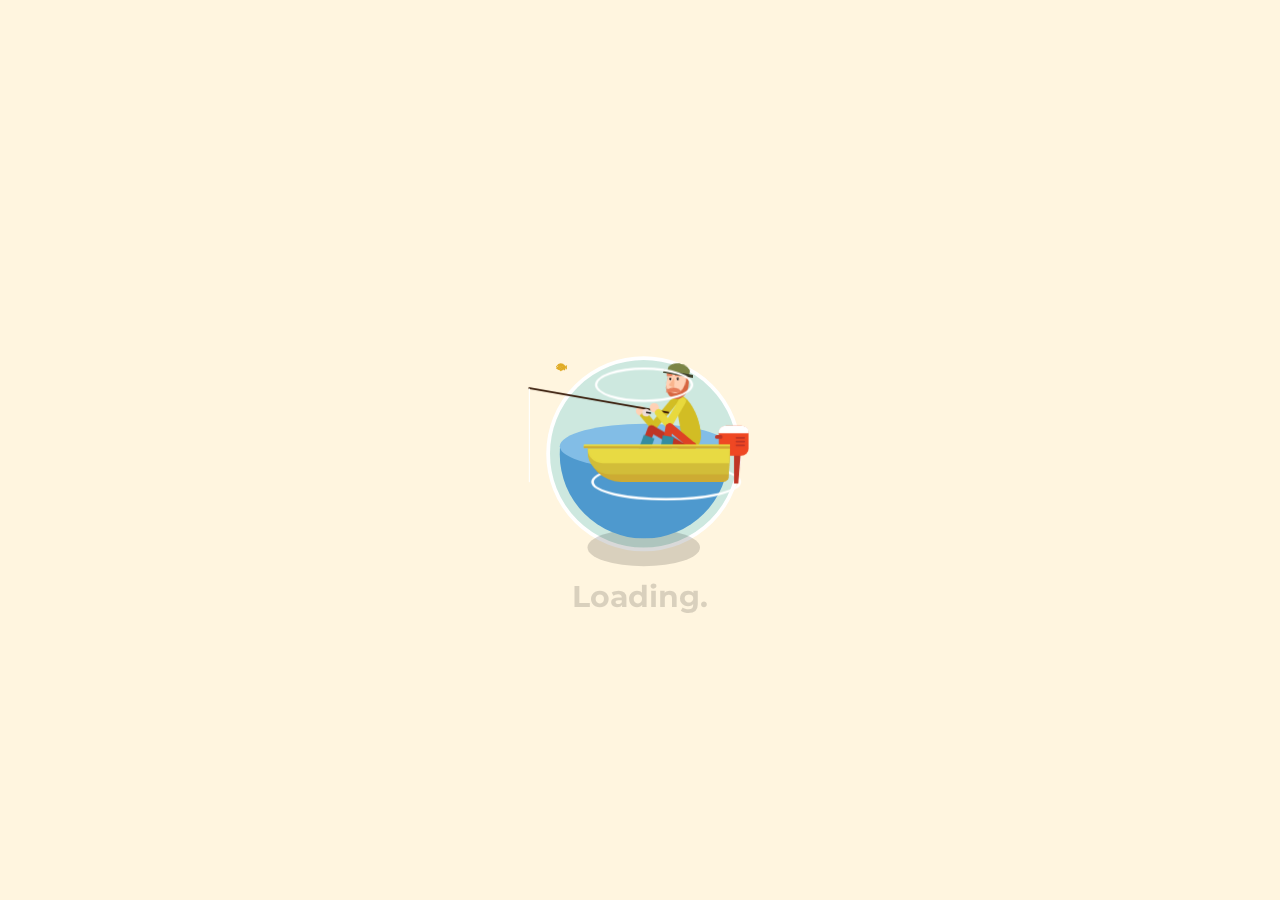
<file: page/loading/index.html>
<!DOCTYPE html>
<html lang="en">
  <head>
    <meta charset="UTF-8" />
    <title>加载页面动画Ⅴ</title>
    <link rel="stylesheet" href="./style.css" />
  </head>

  <body>
    <div class="all">
      <!-- 容器部分 -->
      <div class="bowl">
        <!-- 容器中的水 -->
        <div class="water">
          <div class="inner"></div>
        </div>

        <div class="top-water"></div>

        <div class="center-box">
          <!-- 渔民 -->
          <div class="fisherman">
            <div class="body"></div>
            <div class="right-arm"></div>
            <div class="right-leg"></div>
            <!-- 鱼竿 -->
            <div class="rod">
              <div class="handle"></div>
              <div class="rope"></div>
            </div>
            <div class="butt"></div>
            <div class="left-arm"></div>
            <div class="left-leg"></div>

            <div class="head">
              <div class="face"></div>
              <div class="eyebrows"></div>
              <div class="eyes"></div>
              <div class="nose"></div>
              <div class="beard"></div>
              <div class="hat"></div>
            </div>
          </div>

          <!-- 船 -->
          <div class="boat">
            <div class="motor">
              <div class="parts"></div>
              <div class="button"></div>
            </div>
            <div class="top"></div>
            <div class="boat-body"></div>

            <div class="waves"></div>
          </div>
        </div>

        <!-- 绘制鱼，是之前画好的鱼svg，源代码可直接复制 -->
        <div class="fish">
          <svg
            version="1.1"
            id="Layer_1"
            xmlns="http://www.w3.org/2000/svg"
            xmlns:xlink="http://www.w3.org/1999/xlink"
            x="0px"
            y="0px"
            viewBox="0 0 483.7 361.9"
            style="enable-background: new 0 0 483.7 361.9"
            xml:space="preserve"
          >
            <style type="text/css">
              .st0 {
                fill: #e0ac26;
              }

              .st1 {
                fill: #e0ac26;
                stroke: #e0ac26;
                stroke-width: 1.061;
                stroke-miterlimit: 10;
              }

              .st2 {
                fill: #ffffff;
              }
            </style>
            <g>
              <g>
                <path
                  class="st0"
                  d="M168.8,298.4c1.2,8.5,0.3,17.1,0.5,25.7c0.2,9.6,2,18.6,8.8,25.9c9.4,10,25.3,14.4,38.7,10.4
						c17.7-5.3,21.7-23.3,19.9-39.9c-1.9-18.1-36.9-35.6-47.7-49.9"
                />
                <g>
                  <path
                    class="st0"
                    d="M167.6,298.4c2.1,17-3.6,36.8,8.5,51.2c9.6,11.4,26.7,16.2,40.8,11.9c13.3-4,19.8-16,20.9-29.2
							c0.5-5.8,0.6-12.3-1.8-17.7c-2.4-5.5-6.6-10-10.9-14.1c-11.2-10.7-25.9-18.5-35.6-30.8c-0.9-1.1-2.5,0.5-1.6,1.6
							c6.8,8.7,16.6,15,25.1,21.8c8.2,6.6,19.6,14.9,22,25.8c2.6,11.8-0.2,27.8-9.9,35.7c-12.2,9.9-31.9,7-43.4-2.6
							c-16.4-13.6-9.8-35.4-12.1-53.7C169.7,297,167.5,297,167.6,298.4L167.6,298.4z"
                  />
                </g>
              </g>
              <path
                class="st1"
                d="M478.9,117c4.7-9.7,8.2-23.7-1.1-29.1c-14.2-8.2-57.5,45.2-56.5,46.4c-48.6-54.4-77.1-85.6-131.5-106.8
					c-16.6-6.5-34.3-10.2-52.2-11.2c-6-0.8-12-1.4-18-1.7C156.4,11.3,100.7,51.6,80,64.7C59.3,77.8,2.5,154.2,0.4,158.5
					c0,0-1.1,9.8,15.3,22.9s22.9,12,16.4,22.9c-6.5,10.9-30.6,17.5-31.7,26.2c-1.1,8.7,0,8.7,8.7,10.9c8.7,2.2,50.2,46.5,103.7,64.7
					c53.5,18.2,111.7,18.2,146.4,12.8c2.7-0.4,5.5-1,8.2-1.6c12.3-1.9,24.7-4.5,33-8.2c15.7-5.9,28.9-12.5,34.2-15.3
					c1.6,0.5,3.2,1.1,4.6,1.9c2.1,3.1,5.5,7.9,8.9,11.6c7.6,8.2,20.9,8.6,31.1,4c7.7-3.5,18.9-16.7,21.6-25.2c2.2-6.8,2.3-5.1-0.9-10.3
					c-0.5-0.9-14.9-8.8-14.7-9c14.3-15.3,34.3-40,34.3-40c10.4,15.9,29.6,47.3,43.1,47.8c17.3,0.7,18.9-18.6,16-30.9
					C466.5,195.2,456,164,478.9,117z"
              />
              <g>
                <g>
                  <path
                    class="st0"
                    d="M184.5,20.7c19.7-19,53.9-21.9,79.5-17c27.7,5.3,54.6,22.1,61.6,50.9c0.6,2.3,4.1,1.3,3.5-1
							C317.5,5.4,257.7-8.8,215.1,1.4c-12.1,2.9-24,8-33.1,16.7C180.3,19.7,182.8,22.3,184.5,20.7L184.5,20.7z"
                  />
                </g>
              </g>
              <g>
                <g>
                  <path
                    class="st2"
                    d="M220.9,323.1c-3.2-9.4-9.9-16.6-16.6-23.7c-8.2-8.7-16.6-17-25.4-25.1c-0.6-0.5-1.6-0.2-1.6,0.6
							c0.3,7.6,0.6,15.3,0.9,22.9c0.4,10.9-0.2,22.7,3.3,33.1c3.7,11,13.5,20.6,25.9,18.7C220.2,347.7,223.9,333.9,220.9,323.1
							c-0.3-1.1-2.1-0.6-1.8,0.5c1.8,6.4,1.5,13.6-2.8,19c-4.9,6.1-13.3,6.6-20.1,3.5c-12-5.6-14.9-19.7-15.4-31.6
							c-0.6-13.2-1.1-26.4-1.6-39.5c-0.5,0.2-1,0.4-1.6,0.6c7.8,7.2,15.4,14.7,22.8,22.4c7.3,7.7,15.2,15.4,18.7,25.7
							C219.5,324.7,221.3,324.2,220.9,323.1z"
                  />
                </g>
              </g>
              <g>
                <g>
                  <path
                    class="st2"
                    d="M144.2,107.3c17.9,21.5,26.7,50,23.4,77.9c-3.2,26.8-17.6,51.5-38.7,68.2c-0.9,0.7,0.4,2,1.3,1.3
							c21.5-17,36-42.2,39.3-69.5c3.4-28.4-5.7-57.3-23.9-79.2C144.8,105.1,143.5,106.4,144.2,107.3L144.2,107.3z"
                  />
                </g>
              </g>
              <g>
                <g>
                  <path
                    class="st2"
                    d="M80.3,114.8c6.9-1.6,14.2,2.1,16.9,8.7c0.4,1.1,2.2,0.6,1.8-0.5c-3.1-7.5-11.2-11.8-19.2-9.9
							C78.6,113.3,79.1,115.1,80.3,114.8L80.3,114.8z"
                  />
                </g>
              </g>
              <g>
                <g>
                  <path
                    class="st0"
                    d="M223.6,26.5c11.2-6.9,20.6-16.2,31.8-23.1c1.3-0.8,0.1-2.9-1.2-2.1c-11.2,6.9-20.6,16.2-31.8,23.1
							C221.1,25.2,222.3,27.3,223.6,26.5L223.6,26.5z"
                  />
                </g>
              </g>
              <g>
                <g>
                  <path
                    class="st0"
                    d="M266.7,37.7c10.4-6.5,17.6-16.6,28-23.1c1.3-0.8,0.1-2.9-1.2-2.1c-10.4,6.5-17.6,16.6-28,23.1
							C264.2,36.4,265.4,38.6,266.7,37.7L266.7,37.7z"
                  />
                </g>
              </g>
              <path
                class="st2"
                d="M90.1,138.3c-1.7-2.7-4.7-5-8.8-6.7c-9.7-4-22.9,3-24.6,16.6c-0.6,4.8,1.4,9.7,4.6,12.9
					c4.6,4.7,10.6,6.5,16.8,4c3.4-1.4,6.8-3.1,9.1-6C92.4,152.5,94.7,146,90.1,138.3z"
              />
              <g>
                <g>
                  <path
                    class="st2"
                    d="M345.8,292.9c7.3,15.1,26,16.9,38.7,7.3c3-2.3,5.7-5.1,7.6-8.3c1.4-2.3,4-7,3.2-9.7c-0.5-1.5-2.2-2.3-3.5-3
							c-3.6-2.2-7.4-4.2-10.5-7c-0.9-0.8-2.2,0.5-1.3,1.3c3.5,3.2,8.1,4.9,11.7,7.9c1.5,1.3,1.7,1.3,1.3,3.4c-0.4,2-1.2,3.8-2.2,5.6
							c-1.9,3.4-4.7,6.4-7.8,8.7c-11.9,8.6-28.8,6.9-35.5-7C346.9,290.9,345.3,291.9,345.8,292.9L345.8,292.9z"
                  />
                </g>
              </g>
              <g>
                <g>
                  <path
                    class="st2"
                    d="M457.1,155.4c3.1-10.6,7.5-20.6,11.3-30.9c1.8-4.8,6.7-15.9,1.3-20.1c-5.9-4.6-15.2,3.1-19.3,6.8
							c-7.2,6.3-13.4,13.8-18.6,21.8c-8.2,12.6-16.1,26.5-16.8,41.9c-0.6,13.7,3.8,27.2,9.7,39.4c6.3,13.1,14.7,25.2,23.7,36.6
							c3.2,4.1,7.1,10.3,12.7,11.3c5,0.9,6.5-3.2,7.1-7.3C473.1,220.8,448.3,189.2,457.1,155.4c0.3-1.2-1.5-1.7-1.8-0.5
							c-6.2,23.9,4.2,47.2,9.2,70.2c1.4,6.6,2.5,13.3,2.5,20.1c0,2.6-0.1,5.2-0.4,7.8c-0.3,2.5-0.4,6.8-4.1,7.3
							c-2.9,0.4-5.9-2.8-7.6-4.7c-8.3-9.1-15.5-19.6-21.8-30.2c-6.8-11.3-12.6-23.6-15-36.7c-2.7-14.3,0.3-27.7,6.9-40.5
							c4.8-9.2,10.5-18,17.2-25.9c5.4-6.3,12.3-14.3,20.5-16.9c12.5-3.9,5.8,13.9,3.7,19.4c-3.8,9.9-7.9,19.7-10.9,29.9
							C454.9,156,456.7,156.5,457.1,155.4z"
                  />
                </g>
              </g>
              <g>
                <g>
                  <path
                    class="st2"
                    d="M246.6,310.6c42.2-0.3,84.8-21.1,117.2-46.8c13.2-10.5,26.6-23,33.9-38.4c3.4-7.1,3.3-13.8,2.9-21.6
							c-0.5-10.2-1-20.2-0.6-30.4c0.2-5.4,0.4-10.8,0.6-16.1c0.2-5.9,1.7-13.1-0.1-19c-1.5-5.2-6.1-10.1-9.3-14.5
							c-3.6-4.9-7.5-9.7-11.4-14.4c-14.7-17.2-31.9-32.3-50.8-44.8c-29.4-19.5-65.1-34.8-100.9-35c-25-0.1-50.8,2.1-74.3,11.1
							c-16.7,6.3-31.3,16.2-45,27.5c-0.9,0.8,0.4,2.1,1.3,1.3c12.1-9.9,24.9-18.9,39.3-25c18.7-8,39.1-11.3,59.3-12.5
							c17.9-1,35.2-0.4,52.6,4c18.1,4.6,35.5,11.9,51.8,21c18.5,10.4,35.6,23.3,50.8,38.1c8.4,8.2,16.3,17.1,23.4,26.4
							c3.5,4.6,7.4,9.4,10.2,14.5c3.4,6.2,1.5,15.2,1.2,22c-0.4,10.2-1.4,20.5-0.9,30.6c0.4,8.9,1.7,17.9,1,26.8
							c-0.5,6.8-4.7,13.3-8.5,18.8c-4.9,7-10.9,13.3-17.2,19.1c-17.1,15.8-37.2,28.5-58.2,38.2c-21.3,9.9-44.7,17.1-68.4,17.2
							C245.4,308.7,245.4,310.6,246.6,310.6L246.6,310.6z"
                  />
                </g>
              </g>
              <g>
                <g>
                  <g>
                    <path
                      class="st2"
                      d="M217.1,88.9c2.4,2,5.1,4.3,5.9,7.4c1,3.6-0.7,7.2-3.7,9.1c-1,0.6-0.1,2.2,0.9,1.6c3.1-2,5-5.3,4.9-9.1
								c-0.2-4.5-3.5-7.6-6.7-10.3C217.5,86.8,216.2,88.1,217.1,88.9L217.1,88.9z"
                    />
                  </g>
                </g>
                <g>
                  <g>
                    <path
                      class="st2"
                      d="M221.9,240.7c6.6,3.6,7.2,11.9,1.4,16.7c-0.9,0.7,0.4,2,1.3,1.3c6.7-5.5,5.7-15.4-1.8-19.5
								C221.8,238.6,220.9,240.2,221.9,240.7L221.9,240.7z"
                    />
                  </g>
                </g>
                <g>
                  <g>
                    <path
                      class="st2"
                      d="M196.5,69.3c4.9,3.9,5.5,11.4,1.1,16c-0.8,0.9,0.5,2.1,1.3,1.3c5-5.3,4.5-14-1.1-18.6
								C196.8,67.3,195.5,68.6,196.5,69.3L196.5,69.3z"
                    />
                  </g>
                </g>
                <g>
                  <g>
                    <path
                      class="st2"
                      d="M345,169.2c3.4,1.4,4.9,5.2,4.9,8.7c0,3.8-2.7,6.7-5.3,9.1c-0.9,0.8,0.4,2.1,1.3,1.3
								c3.5-3.2,6.3-6.9,5.7-11.8c-0.4-4-2.4-7.4-6.1-9C344.4,167,343.9,168.8,345,169.2L345,169.2z"
                    />
                  </g>
                </g>
              </g>
              <g>
                <g>
                  <path
                    class="st2"
                    d="M285.5,202.5c-12.6,16.9-36.2,22.6-55.1,13.4c-6.5-3.2-11.4-8.1-16.5-13.1c-4.7-4.7-10-9.2-12.9-15.3
							c-4.9-10.6-2.3-23,5.6-31.3c3.7-3.8,7.5-7.6,11.3-11.3c13.9-13.7,35.1-17.6,52.6-8.3C294.7,149.3,301.1,180.7,285.5,202.5
							c-0.7,1,0.9,1.9,1.6,0.9c14.1-19.7,11.2-47.5-7.7-63.1c-16.3-13.5-40.5-14.1-57.4-1.3c-5.6,4.2-10.4,9.7-15.3,14.7
							c-6.6,6.6-10.6,14.8-9.9,24.3c0.6,9.1,5.4,15.6,11.5,21.8c5.4,5.4,10.6,11.3,17.1,15.4c20.2,12.7,47.5,7.3,61.7-11.8
							C287.8,202.5,286.2,201.6,285.5,202.5z"
                  />
                </g>
              </g>
            </g>
          </svg>
        </div>
      </div>

      <!-- loading 动画 -->
      <h1>Loading</h1>
    </div>

    <!-- partial -->
    <script src="https://cdnjs.cloudflare.com/ajax/libs/jquery/3.6.0/jquery.min.js"></script>
    <script src="./script.js"></script>
  </body>
</html>
</file>
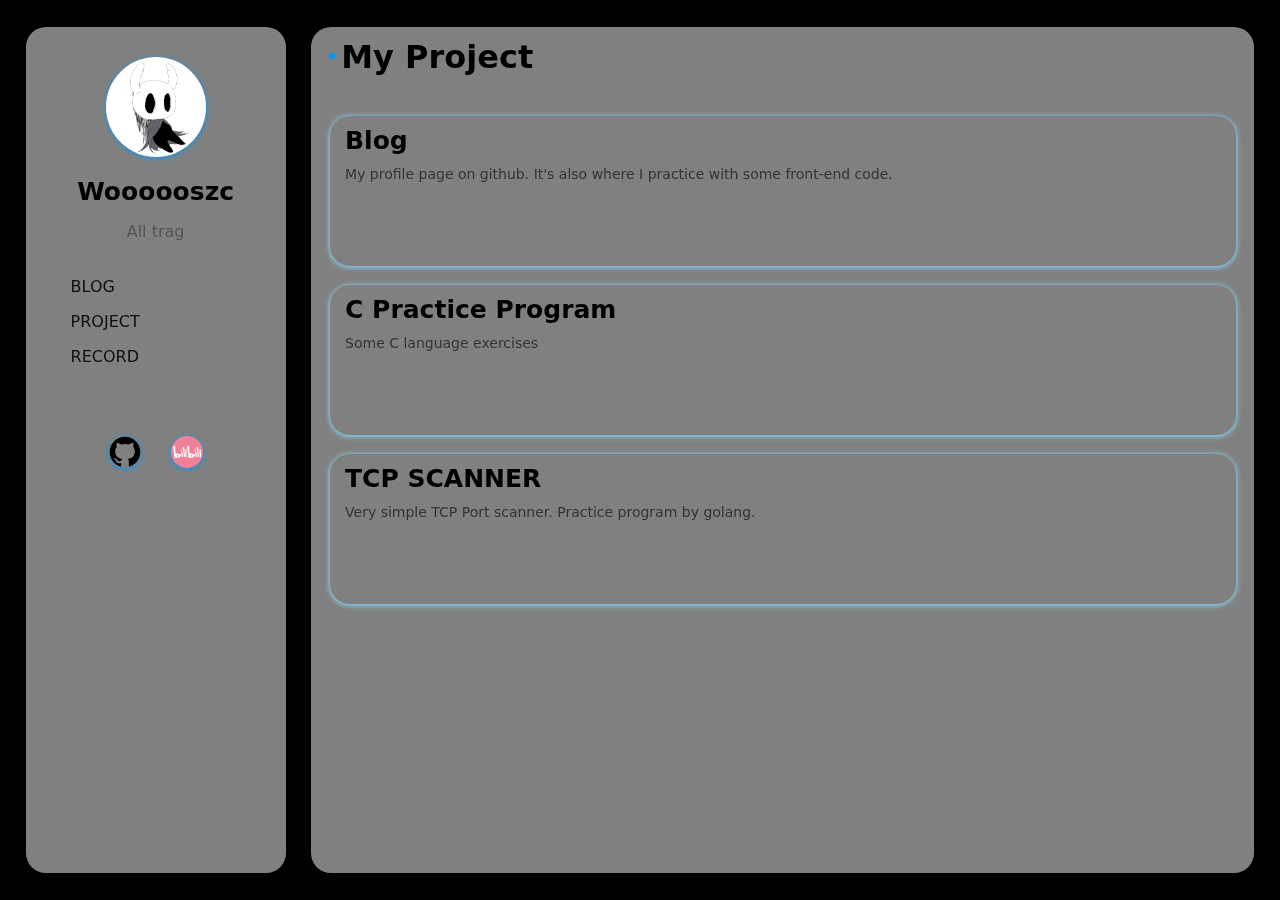
<file: page/project/index.html>
<!DOCTYPE html>
<html lang="zh-CN, en">
  <head>
    <meta charset="utf-8" />
    <meta name="viewport" content="width=device-width, initial-scale=1.0" />
    <meta http-equiv="Cache-Control" content="no-transform, no-siteapp" />
    <link rel="icon" href="../../images/[og]무제.jpg" type="image/x-icon" />
    <link rel="stylesheet" href="../../index.css" />

    <title>PROJECT</title>
  </head>

  <body>
    <div class="sideBar">
      <a href="../hello/index.html" class="circleHome" noNavigate>
        <img
          src="../../images/[og]무제.jpg"
          alt="[og]무제"
          onerror="this.style.display='none'"
        />
      </a>
      <p><span>Woooooszc</span></p>
      <p class="motto"></p>

      <ul>
        <li><a href="../blog/index.html" noNavigate>BLOG</a></li>
        <li><a href="../project/index.html" noNavigate>PROJECT</a></li>
        <li><a href="../record/index.html" noNavigate>RECORD</a></li>
      </ul>

      <div class="SNS">
        <a href="https://github.com/SwozV/" target="_blank">
          <img src="../../images/github.svg" alt="GitHub" />
        </a>
        <a href="https://space.bilibili.com/391614542" target="_blank">
          <img src="../../images/bilibili.svg" alt="哔哩哔哩" />
        </a>
      </div>
    </div>

    <div class="rightContent">
      <!-- content start -->
      <h1>My Project</h1>
      <ul class="project-list">
        <li>
          <a href="https://github.com/SwozV/SwozV.github.io" target="_blank">
            <div class="project-title">Blog</div>
            <div class="project-about">
              My profile page on github. It's also where I practice with some
              front-end code.
            </div>
          </a>
        </li>
        <li>
          <a href="https://github.com/SwozV/CPractice" target="_blank">
            <div class="project-title">C Practice Program</div>
            <div class="project-about">
              Some C language exercises
            </div>
          </a>
        </li>
        <li>
          <a href="https://github.com/SwozV/tcp-scanner" target="_blank">
            <div class="project-title">TCP SCANNER</div>
            <div class="project-about">
              Very simple TCP Port scanner. Practice program by golang.
            </div>
          </a>
        </li>
      </ul>
      <!-- content end -->
    </div>
  </body>

  <script src="../../index.js"></script>
</html>
</file>
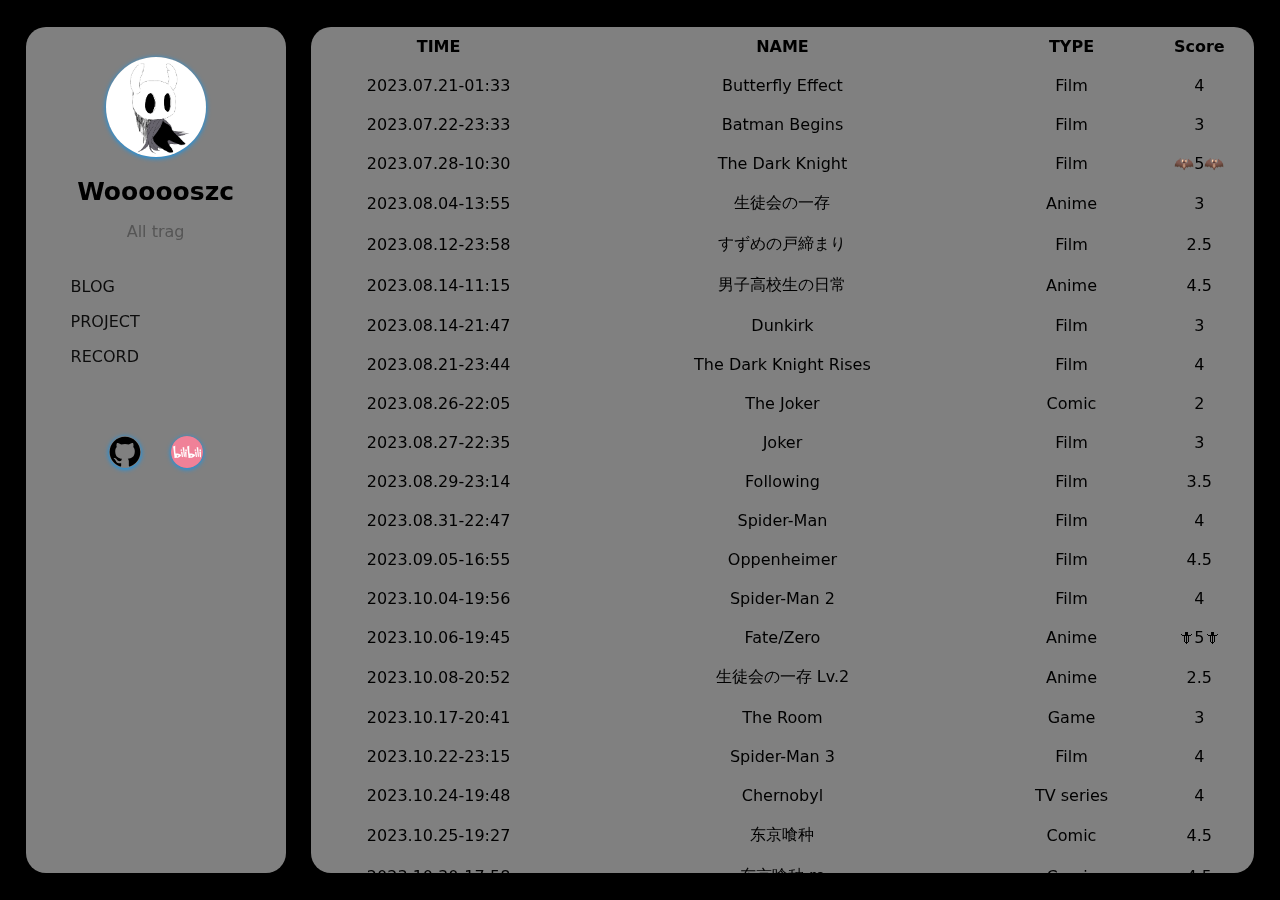
<file: page/record/index.html>
<!DOCTYPE html>
<html lang="zh-CN, en">
  <head>
    <meta charset="utf-8" />
    <meta name="viewport" content="width=device-width, initial-scale=1.0" />
    <meta http-equiv="Cache-Control" content="no-transform, no-siteapp" />
    <link rel="icon" href="../../images/[og]무제.jpg" type="image/x-icon" />
    <link rel="stylesheet" href="../../index.css" />

    <title>RECORD</title>
  </head>

  <body>
    <div class="sideBar">
      <a href="../hello/index.html" class="circleHome" noNavigate>
        <img
          src="../../images/[og]무제.jpg"
          alt="[og]무제"
          onerror="this.style.display='none'"
        />
      </a>
      <p><span>Woooooszc</span></p>
      <p class="motto"></p>

      <ul>
        <li><a href="../blog/index.html" noNavigate>BLOG</a></li>
        <li><a href="../project/index.html" noNavigate>PROJECT</a></li>
        <li><a href="../record/index.html" noNavigate>RECORD</a></li>
      </ul>

      <div class="SNS">
        <a href="https://github.com/SwozV/" target="_blank">
          <img src="../../images/github.svg" alt="GitHub" />
        </a>
        <a href="https://space.bilibili.com/391614542" target="_blank">
          <img src="../../images/bilibili.svg" alt="哔哩哔哩" />
        </a>
      </div>
    </div>

    <div class="rightContent">
      <!-- content start -->
      <table>
        <thead>
          <tr>
            <th>TIME</th>
            <th>NAME</th>
            <th>TYPE</th>
            <th>Score</th>
          </tr>
        </thead>
        <tbody>
          <tr>
            <td>2023.07.21-01:33</td>
            <td>Butterfly Effect</td>
            <td>Film</td>
            <td>4</td>
          </tr>
          <tr>
            <td>2023.07.22-23:33</td>
            <td>Batman Begins</td>
            <td>Film</td>
            <td>3</td>
          </tr>
          <tr>
            <td>2023.07.28-10:30</td>
            <td>The Dark Knight</td>
            <td>Film</td>
            <td>🦇5🦇</td>
          </tr>
          <tr>
            <td>2023.08.04-13:55</td>
            <td>生徒会の一存</td>
            <td>Anime</td>
            <td>3</td>
          </tr>
          <tr>
            <td>2023.08.12-23:58</td>
            <td>すずめの戸締まり</td>
            <td>Film</td>
            <td>2.5</td>
          </tr>
          <tr>
            <td>2023.08.14-11:15</td>
            <td>男子高校生の日常</td>
            <td>Anime</td>
            <td>4.5</td>
          </tr>
          <tr>
            <td>2023.08.14-21:47</td>
            <td>Dunkirk</td>
            <td>Film</td>
            <td>3</td>
          </tr>
          <tr>
            <td>2023.08.21-23:44</td>
            <td>The Dark Knight Rises</td>
            <td>Film</td>
            <td>4</td>
          </tr>
          <tr>
            <td>2023.08.26-22:05</td>
            <td>The Joker</td>
            <td>Comic</td>
            <td>2</td>
          </tr>
          <tr>
            <td>2023.08.27-22:35</td>
            <td>Joker</td>
            <td>Film</td>
            <td>3</td>
          </tr>
          <tr>
            <td>2023.08.29-23:14</td>
            <td>Following</td>
            <td>Film</td>
            <td>3.5</td>
          </tr>
          <tr>
            <td>2023.08.31-22:47</td>
            <td>Spider-Man</td>
            <td>Film</td>
            <td>4</td>
          </tr>
          <tr>
            <td>2023.09.05-16:55</td>
            <td>Oppenheimer</td>
            <td>Film</td>
            <td>4.5</td>
          </tr>
          <tr>
            <td>2023.10.04-19:56</td>
            <td>Spider-Man 2</td>
            <td>Film</td>
            <td>4</td>
          </tr>
          <tr>
            <td>2023.10.06-19:45</td>
            <td>Fate/Zero</td>
            <td>Anime</td>
            <td>🗡5🗡</td>
          </tr>
          <tr>
            <td>2023.10.08-20:52</td>
            <td>生徒会の一存 Lv.2</td>
            <td>Anime</td>
            <td>2.5</td>
          </tr>
          <tr>
            <td>2023.10.17-20:41</td>
            <td>The Room</td>
            <td>Game</td>
            <td>3</td>
          </tr>
          <tr>
            <td>2023.10.22-23:15</td>
            <td>Spider-Man 3</td>
            <td>Film</td>
            <td>4</td>
          </tr>
          <tr>
            <td>2023.10.24-19:48</td>
            <td>Chernobyl</td>
            <td>TV series</td>
            <td>4</td>
          </tr>
          <tr>
            <td>2023.10.25-19:27</td>
            <td>东京喰种</td>
            <td>Comic</td>
            <td>4.5</td>
          </tr>
          <tr>
            <td>2023.10.30-17:58</td>
            <td>东京喰种:re</td>
            <td>Comic</td>
            <td>4.5</td>
          </tr>
          <tr>
            <td>2023.11.05-13:07</td>
            <td>進撃の巨人</td>
            <td>Anime</td>
            <td>🔪5🔪</td>
          </tr>
          <tr>
            <td>2023.11.07-12:40</td>
            <td>颠倒的帕特玛</td>
            <td>Film</td>
            <td>3</td>
          </tr>
          <tr>
            <td>2023.11.08-15:13</td>
            <td>The Amazing Spider-Man</td>
            <td>Film</td>
            <td>3</td>
          </tr>
          <tr>
            <td>2023.11.13-18:49</td>
            <td>The Amazing Spider-Man 2</td>
            <td>Film</td>
            <td>3</td>
          </tr>
          <tr>
            <td>2023.11.16-10:04</td>
            <td>공작</td>
            <td>Film</td>
            <td>3</td>
          </tr>
          <tr>
            <td>2023.11.20-18:15</td>
            <td>霸王别姬</td>
            <td>Film</td>
            <td>4.5</td>
          </tr>
          <tr>
            <td>2023.11.30-01:20</td>
            <td>Stranger Things Season 3</td>
            <td>TV series</td>
            <td>2.5</td>
          </tr>
          <tr>
            <td>2023.12.04-22:05</td>
            <td>Stranger Things Season 4</td>
            <td>TV series</td>
            <td>2.5</td>
          </tr>
          <tr>
            <td>2023.12.07-11:48</td>
            <td>Love, Death & Robots Season 1</td>
            <td>TV series</td>
            <td>4.5</td>
          </tr>
          <tr>
            <td>2023.12.09-23:27</td>
            <td>Assemble with Care</td>
            <td>Game</td>
            <td>2.5</td>
          </tr>
          <tr>
            <td>2023.12.13-22:56</td>
            <td>Love, Death & Robots Season 2</td>
            <td>TV series</td>
            <td>3</td>
          </tr>
          <tr>
            <td>2023.12.15-13:34</td>
            <td>大乘期才有逆袭系统</td>
            <td>Novel</td>
            <td>3.5</td>
          </tr>
          <tr>
            <td>2023.12.17-22:45</td>
            <td>Vampire Survivors - 吸血鬼幸存者</td>
            <td>Game</td>
            <td>3.5</td>
          </tr>
          <tr>
            <td>2023.12.23-14:58</td>
            <td>Love, Death & Robots Season 3</td>
            <td>TV series</td>
            <td>3.5</td>
          </tr>
          <tr>
            <td>2023.12.26-22:57</td>
            <td>SPY×FAMILY Season 2</td>
            <td>Anime</td>
            <td>3.5</td>
          </tr>
          <tr>
            <td>2023.12.27-12:20</td>
            <td>夏へのトンネル、さよならの出口</td>
            <td>Novel</td>
            <td>3</td>
          </tr>
          <tr>
            <td>2024.01.13-00:24</td>
            <td>Scavengers Reign</td>
            <td>Anime</td>
            <td>4</td>
          </tr>
          <tr>
            <td>2024.01.24-16:01</td>
            <td>Pantheon Season 1</td>
            <td>Anime</td>
            <td>3.5</td>
          </tr>
          <tr>
            <td>2024.01.26-17:47</td>
            <td>Pantheon Season 2</td>
            <td>Anime</td>
            <td>3</td>
          </tr>
          <tr>
            <td>2024.02.02-19:36</td>
            <td>となりの怪物くん</td>
            <td>Anime</td>
            <td>4</td>
          </tr>
          <tr>
            <td>2024.02.08-23:10</td>
            <td>Lord of War</td>
            <td>Film</td>
            <td>3</td>
          </tr>
          <tr>
            <td>2024.02.10-22:44</td>
            <td>Perfect Blue</td>
            <td>Film</td>
            <td>4.5</td>
          </tr>
          <tr>
            <td>2024.02.21-19:55</td>
            <td>虚拟桌宠模拟器</td>
            <td>Game</td>
            <td>2.5</td>
          </tr>
          <tr>
            <td>2024.02.24-20:46</td>
            <td>Catch Me If You Can</td>
            <td>Film</td>
            <td>3</td>
          </tr>
          <tr>
            <td>2024.03.02-21:17</td>
            <td>直言怪話 移山志</td>
            <td>Novel</td>
            <td>3</td>
          </tr>
          <tr>
            <td>2024.03.11-01:40</td>
            <td>周处除三害</td>
            <td>Film</td>
            <td>3.5</td>
          </tr>
          <tr>
            <td>2024.03.14-21:23</td>
            <td>鬼子来了</td>
            <td>Film</td>
            <td>3</td>
          </tr>
          <tr>
            <td>2024.03.19-15:43</td>
            <td>Iron Man</td>
            <td>Film</td>
            <td>3.5</td>
          </tr>
          <tr>
            <td>2024.03.21-13:15</td>
            <td>Underground Blossom</td>
            <td>Game</td>
            <td>3</td>
          </tr>
          <tr>
            <td>2024.03.23-19:00</td>
            <td>BanG Dream! Its MyGO!!!!!</td>
            <td>Anime</td>
            <td>3.5</td>
          </tr>
          <tr>
            <td>2024.03.24-11:55</td>
            <td>葬送のフリーレン</td>
            <td>Anime</td>
            <td>🌺5🌺</td>
          </tr>
          <tr>
            <td>2024.03.24-15:57</td>
            <td>薬屋のひとりごと</td>
            <td>Anime</td>
            <td>4</td>
          </tr>
          <tr>
            <td>2024.03.27-20:48</td>
            <td>けいおん！</td>
            <td>Anime</td>
            <td>4.5</td>
          </tr>
          <tr>
            <td>2024.03.31-13:50</td>
            <td>魔法少女にあこがれて</td>
            <td>Anime</td>
            <td>3.5</td>
          </tr>
          <tr>
            <td>2024.05.02-13:30</td>
            <td>けいおん！！</td>
            <td>Anime</td>
            <td>4</td>
          </tr>
          <tr>
            <td>2024.05.03-19:27</td>
            <td>NARUTO -ナルト-</td>
            <td>Anime</td>
            <td>🔥5🔥</td>
          </tr>
          <tr>
            <td>2024.05.04-22:08</td>
            <td>映画けいおん！</td>
            <td>Film</td>
            <td>4.5</td>
          </tr>
          <tr>
            <td>2024.05.21-23:44</td>
            <td>僕だけがいない街</td>
            <td>Anime</td>
            <td>4</td>
          </tr>
          <tr>
            <td>2024.05.22-12:15</td>
            <td>涼宮春日的嘆息</td>
            <td>Novel</td>
            <td>3</td>
          </tr>
          <tr>
            <td>2024.05.24-22:10</td>
            <td>Sonny Boy</td>
            <td>Anime</td>
            <td>4.5</td>
          </tr>
          <tr>
            <td>2024.05.30-12:22</td>
            <td>Fooly Cooly</td>
            <td>Anime</td>
            <td>3.5</td>
          </tr>
          <tr>
            <td>2024.05.31-00:43</td>
            <td>Solar Opposites Season 1</td>
            <td>Anime</td>
            <td>4</td>
          </tr>
          <tr>
            <td>2024.05.31-23:33</td>
            <td>Solar Opposites Season 2</td>
            <td>Anime</td>
            <td>3.5</td>
          </tr>
          <tr>
            <td>2024.06.02-03:40</td>
            <td>青春豬頭少年不會夢到兔女郎學姊</td>
            <td>Novel</td>
            <td>4</td>
          </tr>
          <tr>
            <td>2024.06.04-00:05</td>
            <td>Solar Opposites Season 3</td>
            <td>Anime</td>
            <td>3.5</td>
          </tr>
          <tr>
            <td>2024.06.05-00:10</td>
            <td>青春豬頭少年不會夢到小惡魔學妹</td>
            <td>Novel</td>
            <td>4</td>
          </tr>
          <tr>
            <td>2024.06.11-02:28</td>
            <td>青春豬頭少年不會夢到理性小魔女</td>
            <td>Novel</td>
            <td>4</td>
          </tr>
          <tr>
            <td>2024.06.15-01:38</td>
            <td>Solar Opposites Season 4</td>
            <td>Anime</td>
            <td>3.5</td>
          </tr>
          <tr>
            <td>2024.06.15-00:28</td>
            <td>青春豬頭少年不會夢到戀姊俏偶像</td>
            <td>Novel</td>
            <td>4</td>
          </tr>
          <tr>
            <td>2024.06.17-18:40</td>
            <td>青春豬頭少年不會夢到嬌憐看家妹</td>
            <td>Novel</td>
            <td>4</td>
          </tr>
          <tr>
            <td>2024.06.19-03:07</td>
            <td>青春豬頭少年不會夢到懷夢美少女</td>
            <td>Novel</td>
            <td>4.5</td>
          </tr>
          <tr>
            <td>2024.06.20-03:50</td>
            <td>青春豬頭少年不會夢到初戀美少女</td>
            <td>Novel</td>
            <td>4</td>
          </tr>
          <tr>
            <td>2024.06.22-23:05</td>
            <td>化物语</td>
            <td>Anime</td>
            <td>4.5</td>
          </tr>
        </tbody>
      </table>
      <!-- content end -->
    </div>
  </body>

  <script src="../../index.js"></script>
</html>
</file>
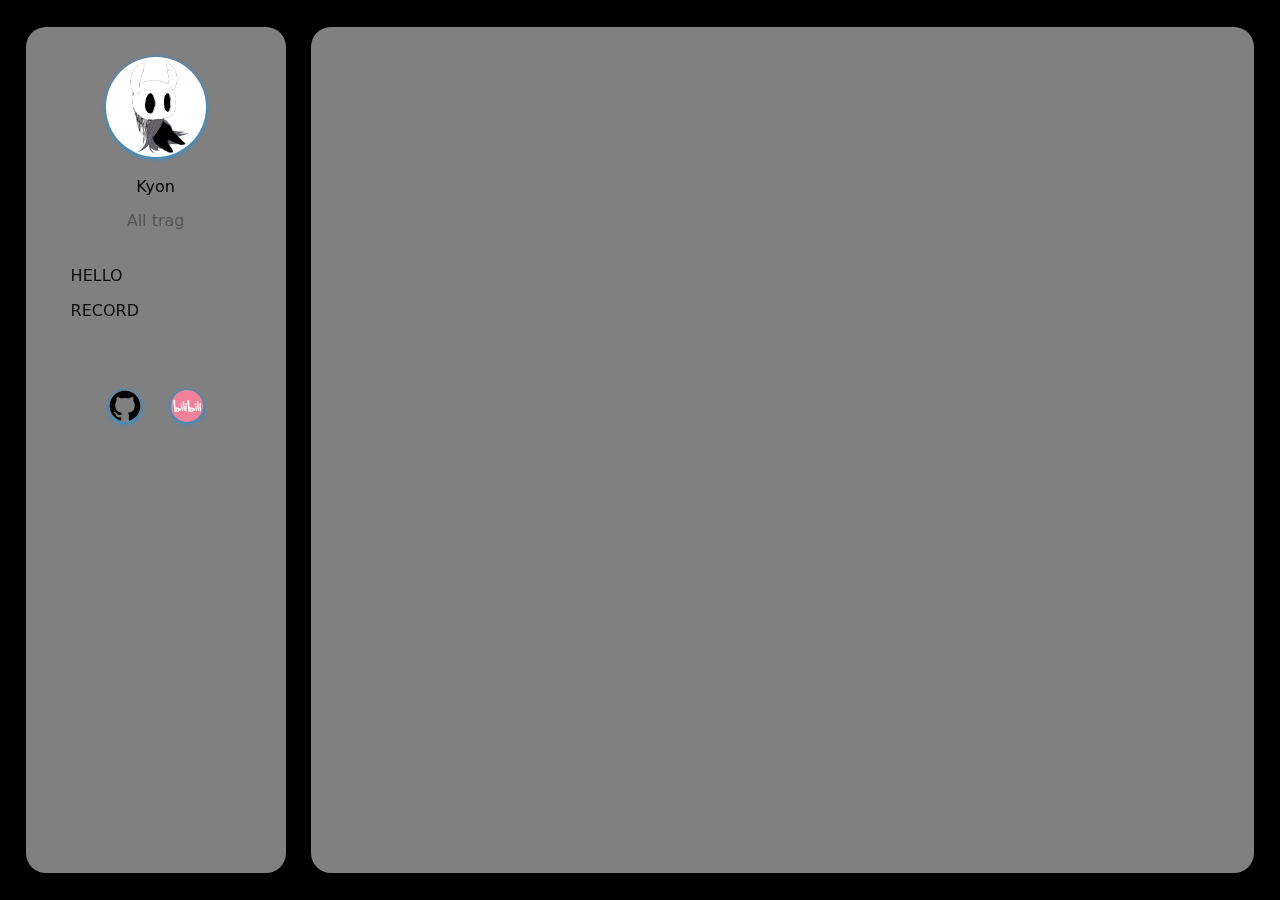
<file: page/template/index.html>
<!DOCTYPE html>
<html lang="zh-CN, en">
  <head>
    <meta charset="utf-8" />
    <meta name="viewport" content="width=device-width, initial-scale=1.0" />
    <meta http-equiv="Cache-Control" content="no-transform, no-siteapp" />
    <link rel="icon" href="../../images/[og]무제.jpg" type="image/x-icon" />
    <link rel="stylesheet" href="../../index.css" />

    <title>TEMPLATE</title>
  </head>

  <body>
    <div class="bgImg"></div>
    <div class="sideBar">
      <img src="../../images/[og]무제.jpg" alt="[og]무제" />
      <p class="name">Kyon</p>
      <p class="motto"></p>

      <ul>
        <!-- <li><a href="../../index.html">INDEX</a></li> -->
        <li><a href="../hello/index.html">HELLO</a></li>
        <li><a href="../record/index.html">RECORD</a></li>
      </ul>

      <div class="SNS">
        <a href="https://github.com/SwozV/" target="_blank">
          <img src="../../images/github.svg" alt="GitHub" />
        </a>
        <a href="https://space.bilibili.com/391614542" target="_blank">
          <img src="../../images/bilibili.svg" alt="哔哩哔哩" />
        </a>
      </div>
    </div>

    <div class="rightContent"></div>
  </body>

  <script src="../../index.js"></script>
</html>
</file>
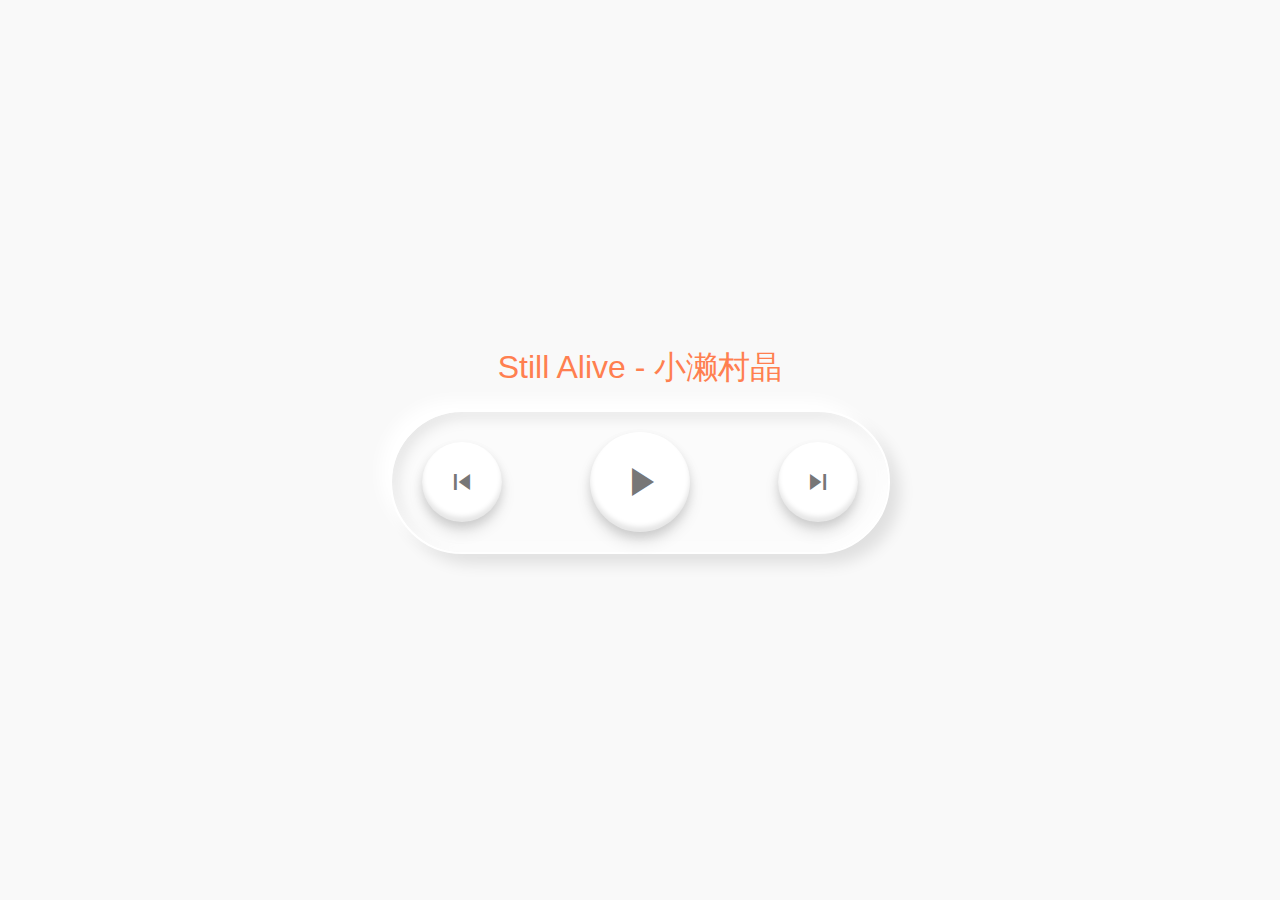
<file: test/musicplay_test/index.html>
<!DOCTYPE html>
<html lang="en">

<head>
    <meta charset="UTF-8">
    <meta http-equiv="X-UA-Compatible" content="IE=edge">
    <meta name="viewport" content="width=device-width, initial-scale=1.0">
    <link rel="stylesheet" href="style.css">
    <link href="https://fonts.googleapis.com/icon?family=Material+Icons" rel="stylesheet">
    <!-- 欢迎关注Sophia-webdev的B站频道:https://space.bilibili.com/1468907420 -->
    <title>Music Player</title>
</head>

<body>
    <div class="music">
        <h2 class="title">Music Name</h2>
        <div class="player">
            <audio src=""></audio>
            <div class="btns">
                <div class="prev">
                    <span class="material-icons">
                        skip_previous
                    </span>
                </div>
                <div class="playPause">
                    <span class="material-icons">
                        play_arrow
                    </span>
                </div>
                <div class="next">
                    <span class="material-icons">
                        skip_next
                    </span>

                </div>
            </div>
        </div>
    </div>
    <script src="script.js"></script>
</body>

</html>
</file>
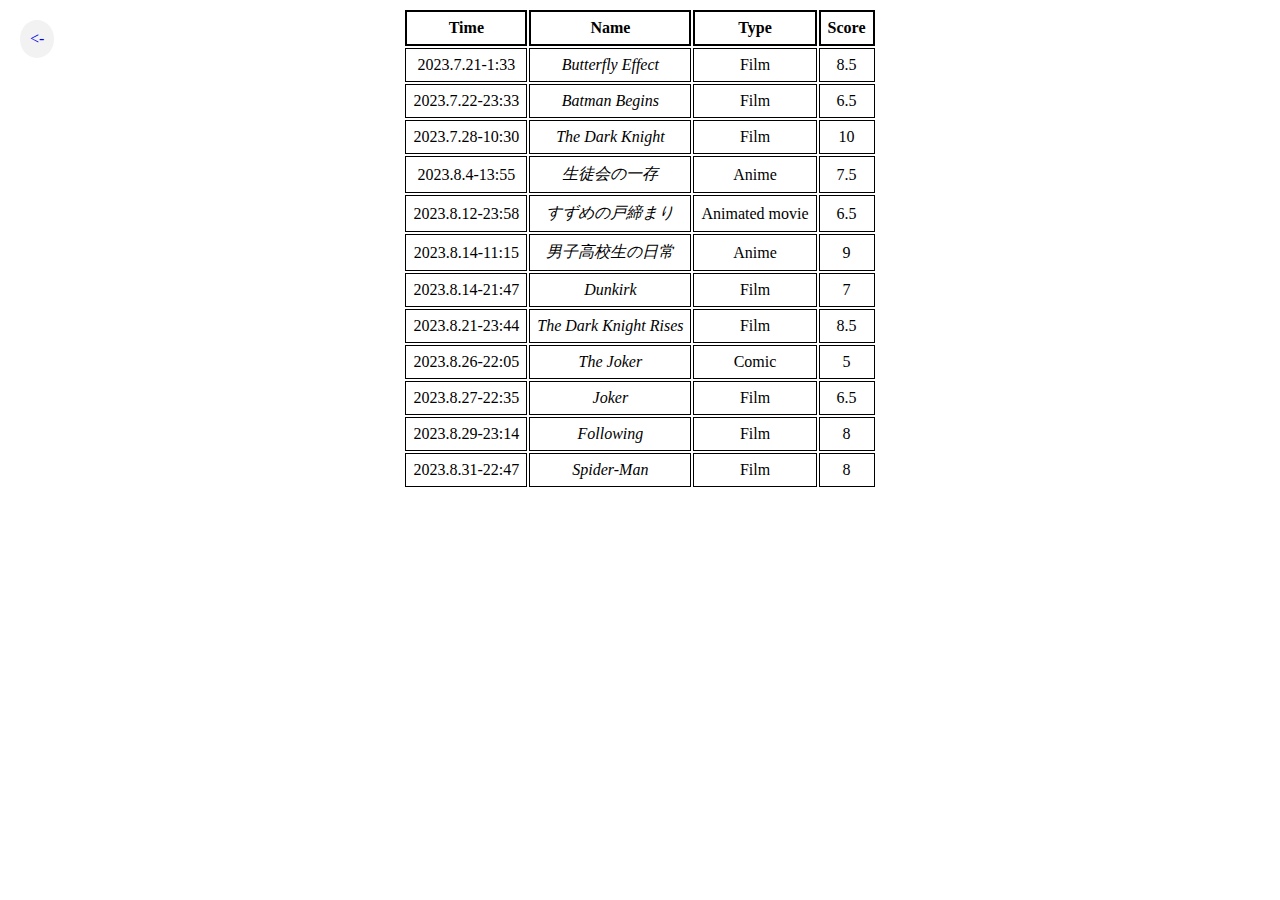
<file: html/所见.html>
<!DOCTYPE html>
<html>

<head>
    <meta charset="utf-8">
    <title>所见</title>
    <link rel="icon" type="image/jpg" href="../image/icon.jpg">
</head>

<body>
    <a href="../index.html" id="backBtn"> <- </a>

            <table id="所见">
                <thead>
                    <tr>
                        <th>Time</th>
                        <th>Name</th>
                        <th>Type</th>
                        <th>Score</th>
                    </tr>
                </thead>
                <tbody>
                    <tr>
                        <td>2023.7.21-1:33</td>
                        <td>Butterfly Effect</td>
                        <td>Film</td>
                        <td>8.5</td>
                    </tr>
                    <tr>
                        <td>2023.7.22-23:33</td>
                        <td>Batman Begins</td>
                        <td>Film</td>
                        <td>6.5</td>
                    </tr>
                    <tr>
                        <td>2023.7.28-10:30</td>
                        <td>The Dark Knight</td>
                        <td>Film</td>
                        <td>10</td>
                    </tr>
                    <tr>
                        <td>2023.8.4-13:55</td>
                        <td>生徒会の一存</td>
                        <td>Anime</td>
                        <td>7.5</td>
                    </tr>
                    <tr>
                        <td>2023.8.12-23:58</td>
                        <td>すずめの戸締まり</td>
                        <td>Animated movie</td>
                        <td>6.5</td>
                    </tr>
                    <tr>
                        <td>2023.8.14-11:15</td>
                        <td>男子高校生の日常</td>
                        <td>Anime</td>
                        <td>9</td>
                    </tr>
                    <tr>
                        <td>2023.8.14-21:47</td>
                        <td>Dunkirk</td>
                        <td>Film</td>
                        <td>7</td>
                    </tr>
                    <tr>
                        <td>2023.8.21-23:44</td>
                        <td>The Dark Knight Rises</td>
                        <td>Film</td>
                        <td>8.5</td>
                    </tr>
                    <tr>
                        <td>2023.8.26-22:05</td>
                        <td>The Joker</td>
                        <td>Comic</td>
                        <td>5</td>
                    </tr>
                    <tr>
                        <td>2023.8.27-22:35</td>
                        <td>Joker</td>
                        <td>Film</td>
                        <td>6.5</td>
                    </tr>
                    <tr>
                        <td>2023.8.29-23:14</td>
                        <td>Following</td>
                        <td>Film</td>
                        <td>8</td>
                    </tr>
                    <tr>
                        <td>2023.8.31-22:47</td>
                        <td>Spider-Man</td>
                        <td>Film</td>
                        <td>8</td>
                    </tr>
                </tbody>
            </table>
</body>

<style>
    #backBtn {
        position: absolute;
        top: 20px;
        left: 20px;
        padding: 10px;
        background: #f2f2f2;
        border-radius: 50%;
        text-decoration: none;
    }


    table {
        margin: 0 auto;
        text-align: center;
    }

    th {
        padding: 7px;
        border-bottom: 2px solid #000000;
        border-right: 2px solid #000000;
        border-left: 2px solid #000000;
        border-top: 2px solid #000000;
        text-align: center;
    }

    td {
        padding: 7px;
        text-align: center;
        border-right: 1px solid #000000;
        border-left: 1px solid #000000;
        border-top: 1px solid #000000;
        border-bottom: 1px solid #000000;
    }

    #所见 td:nth-child(2) {
        font-style: italic;
    }
</style>


</html>
</file>
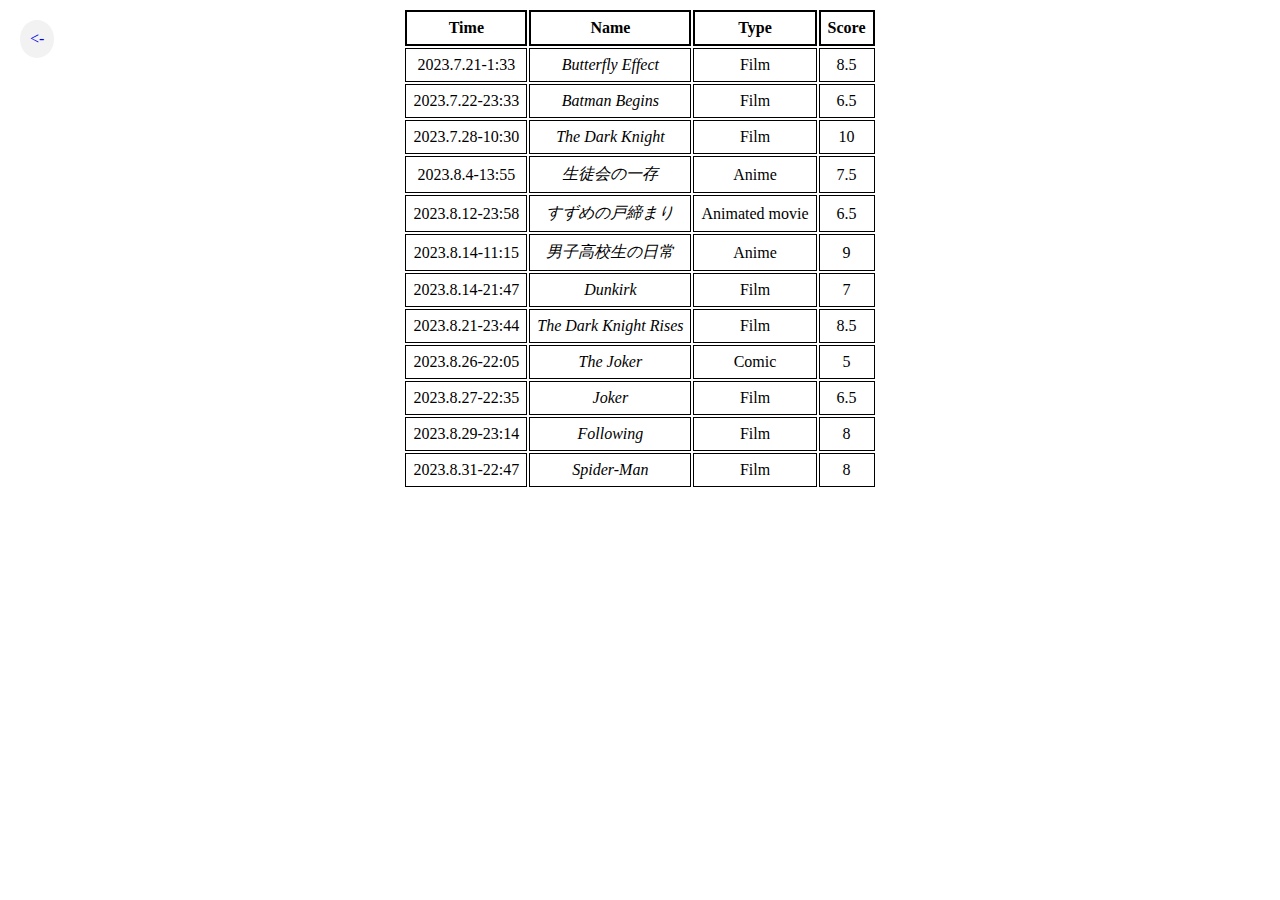
<file: Other_Html/所见.html>
<!DOCTYPE html>
<html>

<head>
    <meta charset="utf-8">
    <title>所见</title>
    <link rel="icon" type="image/jpg" href="../Picture/icon.jpg">
</head>

<body>
    <a href="../index.html" id="backBtn"> <- </a>

            <table id="所见">
                <thead>
                    <tr>
                        <th>Time</th>
                        <th>Name</th>
                        <th>Type</th>
                        <th>Score</th>
                    </tr>
                </thead>
                <tbody>
                    <tr>
                        <td>2023.7.21-1:33</td>
                        <td>Butterfly Effect</td>
                        <td>Film</td>
                        <td>8.5</td>
                    </tr>
                    <tr>
                        <td>2023.7.22-23:33</td>
                        <td>Batman Begins</td>
                        <td>Film</td>
                        <td>6.5</td>
                    </tr>
                    <tr>
                        <td>2023.7.28-10:30</td>
                        <td>The Dark Knight</td>
                        <td>Film</td>
                        <td>10</td>
                    </tr>
                    <tr>
                        <td>2023.8.4-13:55</td>
                        <td>生徒会の一存</td>
                        <td>Anime</td>
                        <td>7.5</td>
                    </tr>
                    <tr>
                        <td>2023.8.12-23:58</td>
                        <td>すずめの戸締まり</td>
                        <td>Animated movie</td>
                        <td>6.5</td>
                    </tr>
                    <tr>
                        <td>2023.8.14-11:15</td>
                        <td>男子高校生の日常</td>
                        <td>Anime</td>
                        <td>9</td>
                    </tr>
                    <tr>
                        <td>2023.8.14-21:47</td>
                        <td>Dunkirk</td>
                        <td>Film</td>
                        <td>7</td>
                    </tr>
                    <tr>
                        <td>2023.8.21-23:44</td>
                        <td>The Dark Knight Rises</td>
                        <td>Film</td>
                        <td>8.5</td>
                    </tr>
                    <tr>
                        <td>2023.8.26-22:05</td>
                        <td>The Joker</td>
                        <td>Comic</td>
                        <td>5</td>
                    </tr>
                    <tr>
                        <td>2023.8.27-22:35</td>
                        <td>Joker</td>
                        <td>Film</td>
                        <td>6.5</td>
                    </tr>
                    <tr>
                        <td>2023.8.29-23:14</td>
                        <td>Following</td>
                        <td>Film</td>
                        <td>8</td>
                    </tr>
                    <tr>
                        <td>2023.8.31-22:47</td>
                        <td>Spider-Man</td>
                        <td>Film</td>
                        <td>8</td>
                    </tr>
                </tbody>
            </table>
</body>

<style>
    #backBtn {
        position: absolute;
        top: 20px;
        left: 20px;
        padding: 10px;
        background: #f2f2f2;
        border-radius: 50%;
        text-decoration: none;
    }


    table {
        margin: 0 auto;
        text-align: center;
    }

    th {
        padding: 7px;
        border-bottom: 2px solid #000000;
        border-right: 2px solid #000000;
        border-left: 2px solid #000000;
        border-top: 2px solid #000000;
        text-align: center;
    }

    td {
        padding: 7px;
        text-align: center;
        border-right: 1px solid #000000;
        border-left: 1px solid #000000;
        border-top: 1px solid #000000;
        border-bottom: 1px solid #000000;
    }

    #所见 td:nth-child(2) {
        font-style: italic;
    }
</style>


</html>
</file>
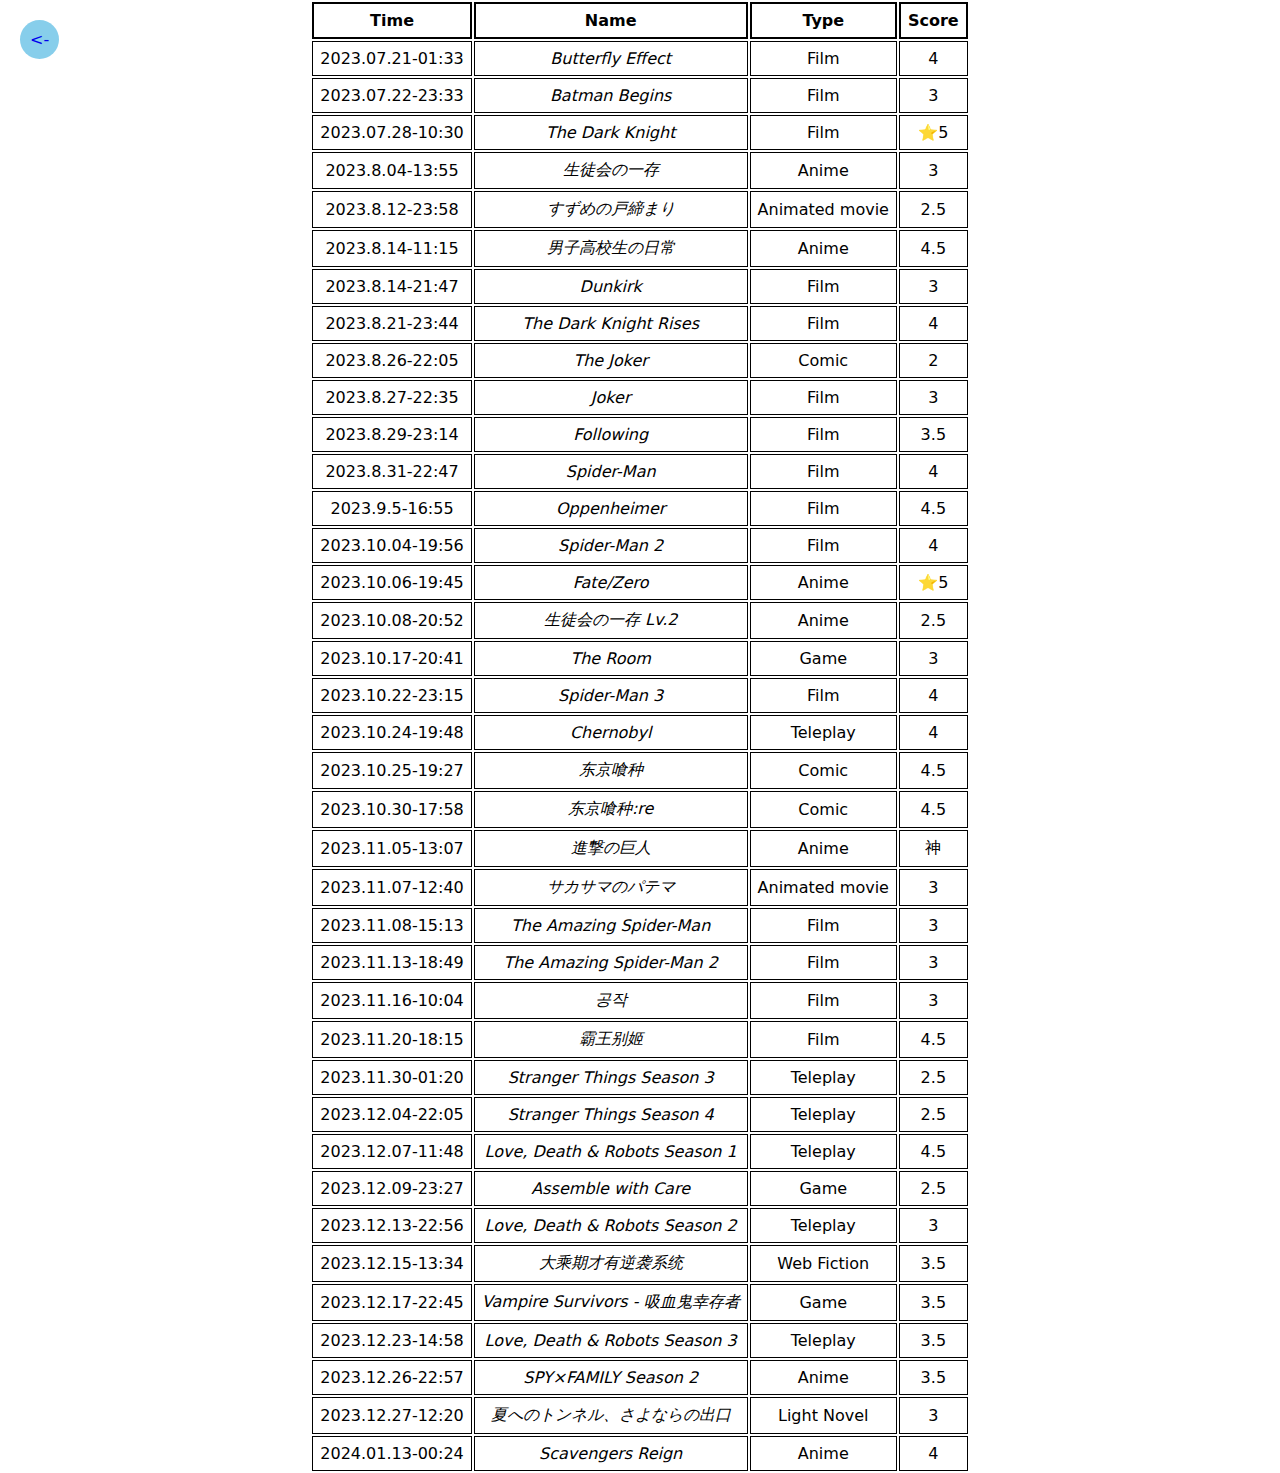
<file: pages/behold/behold.html>
<!DOCTYPE html>
<html>
  <head>
    <meta charset="utf-8" />
    <meta name="viewport" content="width=device-width, initial-scale=1.0" />
    <title>BEHOLD</title>
    <link rel="stylesheet" href="behold.css" />
  </head>

  <body>
    <a href="../../index.html" id="back-home"> <- </a>
    <table id="所见">
      <thead>
        <tr>
          <th>Time</th>
          <th>Name</th>
          <th>Type</th>
          <th>Score</th>
        </tr>
      </thead>
      <tbody>
        <tr>
          <td>2023.07.21-01:33</td>
          <td>Butterfly Effect</td>
          <td>Film</td>
          <td>4</td>
        </tr>
        <tr>
          <td>2023.07.22-23:33</td>
          <td>Batman Begins</td>
          <td>Film</td>
          <td>3</td>
        </tr>
        <tr>
          <td>2023.07.28-10:30</td>
          <td>The Dark Knight</td>
          <td>Film</td>
          <td>⭐5</td>
        </tr>
        <tr>
          <td>2023.8.04-13:55</td>
          <td>生徒会の一存</td>
          <td>Anime</td>
          <td>3</td>
        </tr>
        <tr>
          <td>2023.8.12-23:58</td>
          <td>すずめの戸締まり</td>
          <td>Animated movie</td>
          <td>2.5</td>
        </tr>
        <tr>
          <td>2023.8.14-11:15</td>
          <td>男子高校生の日常</td>
          <td>Anime</td>
          <td>4.5</td>
        </tr>
        <tr>
          <td>2023.8.14-21:47</td>
          <td>Dunkirk</td>
          <td>Film</td>
          <td>3</td>
        </tr>
        <tr>
          <td>2023.8.21-23:44</td>
          <td>The Dark Knight Rises</td>
          <td>Film</td>
          <td>4</td>
        </tr>
        <tr>
          <td>2023.8.26-22:05</td>
          <td>The Joker</td>
          <td>Comic</td>
          <td>2</td>
        </tr>
        <tr>
          <td>2023.8.27-22:35</td>
          <td>Joker</td>
          <td>Film</td>
          <td>3</td>
        </tr>
        <tr>
          <td>2023.8.29-23:14</td>
          <td>Following</td>
          <td>Film</td>
          <td>3.5</td>
        </tr>
        <tr>
          <td>2023.8.31-22:47</td>
          <td>Spider-Man</td>
          <td>Film</td>
          <td>4</td>
        </tr>
        <tr>
          <td>2023.9.5-16:55</td>
          <td>Oppenheimer</td>
          <td>Film</td>
          <td>4.5</td>
        </tr>
        <tr>
          <td>2023.10.04-19:56</td>
          <td>Spider-Man 2</td>
          <td>Film</td>
          <td>4</td>
        </tr>
        <tr>
          <td>2023.10.06-19:45</td>
          <td>Fate/Zero</td>
          <td>Anime</td>
          <td>⭐5</td>
        </tr>
        <tr>
          <td>2023.10.08-20:52</td>
          <td>生徒会の一存 Lv.2</td>
          <td>Anime</td>
          <td>2.5</td>
        </tr>
        <tr>
          <td>2023.10.17-20:41</td>
          <td>The Room</td>
          <td>Game</td>
          <td>3</td>
        </tr>
        <tr>
          <td>2023.10.22-23:15</td>
          <td>Spider-Man 3</td>
          <td>Film</td>
          <td>4</td>
        </tr>
        <tr>
          <td>2023.10.24-19:48</td>
          <td>Chernobyl</td>
          <td>Teleplay</td>
          <td>4</td>
        </tr>
        <tr>
          <td>2023.10.25-19:27</td>
          <td>东京喰种</td>
          <td>Comic</td>
          <td>4.5</td>
        </tr>
        <tr>
          <td>2023.10.30-17:58</td>
          <td>东京喰种:re</td>
          <td>Comic</td>
          <td>4.5</td>
        </tr>
        <tr>
          <td>2023.11.05-13:07</td>
          <td>進撃の巨人</td>
          <td>Anime</td>
          <td>神</td>
        </tr>
        <tr>
          <td>2023.11.07-12:40</td>
          <td>サカサマのパテマ</td>
          <td>Animated movie</td>
          <td>3</td>
        </tr>
        <tr>
          <td>2023.11.08-15:13</td>
          <td>The Amazing Spider-Man</td>
          <td>Film</td>
          <td>3</td>
        </tr>
        <tr>
          <td>2023.11.13-18:49</td>
          <td>The Amazing Spider-Man 2</td>
          <td>Film</td>
          <td>3</td>
        </tr>
        <tr>
          <td>2023.11.16-10:04</td>
          <td>공작</td>
          <td>Film</td>
          <td>3</td>
        </tr>
        <tr>
          <td>2023.11.20-18:15</td>
          <td>霸王别姬</td>
          <td>Film</td>
          <td>4.5</td>
        </tr>
        <tr>
          <td>2023.11.30-01:20</td>
          <td>Stranger Things Season 3</td>
          <td>Teleplay</td>
          <td>2.5</td>
        </tr>
        <tr>
          <td>2023.12.04-22:05</td>
          <td>Stranger Things Season 4</td>
          <td>Teleplay</td>
          <td>2.5</td>
        </tr>
        <tr>
          <td>2023.12.07-11:48</td>
          <td>Love, Death & Robots Season 1</td>
          <td>Teleplay</td>
          <td>4.5</td>
        </tr>
        <tr>
          <td>2023.12.09-23:27</td>
          <td>Assemble with Care</td>
          <td>Game</td>
          <td>2.5</td>
        </tr>
        <tr>
          <td>2023.12.13-22:56</td>
          <td>Love, Death & Robots Season 2</td>
          <td>Teleplay</td>
          <td>3</td>
        </tr>
        <tr>
          <td>2023.12.15-13:34</td>
          <td>大乘期才有逆袭系统</td>
          <td>Web Fiction</td>
          <td>3.5</td>
        </tr>
        <tr>
          <td>2023.12.17-22:45</td>
          <td>Vampire Survivors - 吸血鬼幸存者</td>
          <td>Game</td>
          <td>3.5</td>
        </tr>
        <tr>
          <td>2023.12.23-14:58</td>
          <td>Love, Death & Robots Season 3</td>
          <td>Teleplay</td>
          <td>3.5</td>
        </tr>
        <tr>
          <td>2023.12.26-22:57</td>
          <td>SPY×FAMILY Season 2</td>
          <td>Anime</td>
          <td>3.5</td>
        </tr>
        <tr>
          <td>2023.12.27-12:20</td>
          <td>夏へのトンネル、さよならの出口</td>
          <td>Light Novel</td>
          <td>3</td>
        </tr>
        <tr>
          <td>2024.01.13-00:24</td>
          <td>Scavengers Reign</td>
          <td>Anime</td>
          <td>4</td>
        </tr>
      </tbody>
    </table>
  </body>
</html>
</file>
<file: page/loading/style.css>
/* 引入字体库 */
@import url("https://fonts.googleapis.com/css?family=Montserrat:300,400,700");

/* 对于标签样式调整 */
* {
  padding: 0;
  margin: 0;
  position: relative;
}

/* 主体的背景和字体 */
body {
  background: #fff5df;
  font-family: "Montserrat", sans-serif;
}

/* 父，对整体进行调整 */
.all {
  position: fixed;
  top: 0;
  left: 0;
  width: 100%;
  height: 100%;
  /* 缩小 */
  transform: scale(0.75);
}

/* 子 */
.bowl {
  width: 250px;
  height: 250px;
  border: 5px solid #fff;
  border-radius: 50%;
  position: fixed;
  top: calc(50% - 125px);
  left: calc(50% - 125px);
  background: rgba(90, 201, 226, 0.3);
}

/* 容器的阴影 */
.bowl:before {
  content: "";
  position: absolute;
  bottom: -25px;
  left: 50px;
  width: 150px;
  height: 50px;
  border-radius: 50%;
  background: rgba(0, 0, 0, 0.15);
}

/* 容器口 */
.bowl:after {
  content: "";
  position: absolute;
  top: 10px;
  left: calc(25% - 3px);
  width: 50%;
  height: 40px;
  border: 3px solid #fff;
  border-radius: 50%;
}

/* 调整整体位置 */
.bowl .water {
  position: absolute;
  bottom: 5%;
  left: 0;
  width: 100%;
  height: 50%;
  overflow: hidden;
  /* 添加水的动画 */
  animation: top-inner 5s ease infinite;
}

@keyframes top-inner {
  from {
    transform: rotate(0deg);
    margin-left: 0px;
  }
  25% {
    transform: rotate(3deg);
    margin-left: -3px;
  }
  50% {
    transform: rotate(-6deg);
    margin-left: 6px;
  }
  75% {
    transform: rotate(5deg);
    margin-left: -5px;
  }
  to {
    transform: rotate(0deg);
    margin-left: 0px;
  }
}

/* 容器中的水 */
.bowl .water .inner {
  width: 225px;
  height: 225px;
  border-radius: 50%;
  background: #4e99ce;
  position: absolute;
  bottom: 0;
  left: 12.5px;
}

/* 为了使水立体 */
.bowl .top-water {
  position: absolute;
  width: 225px;
  height: 60px;
  border-radius: 50%;
  background: #82bde6;
  bottom: 105px;
  left: 12.5px;
  /* 添加动画 */
  animation: top 5s ease infinite;
}

/* 与上面动画保持一致，如果不一致，刷新一下  */
@keyframes top {
  from {
    transform: rotate(0deg);
  }
  25% {
    transform: rotate(3deg);
  }
  50% {
    transform: rotate(-6deg);
  }
  75% {
    transform: rotate(5deg);
  }
  to {
    transform: rotate(0deg);
  }
}
/* 至此，容器和水就完成了~ */

/* 待全部画完后就可以添加动画了,添加后人物就在容器中了 */
.center-box {
  height: 400px;
  width: 400px;
  position: fixed;
  top: calc(50% - 250px);
  left: calc(50% - 180px);
  /* 添加动画 */
  animation: float 5s ease infinite;
  transform: scale(0.5);
}

@keyframes float {
  from {
    transform: translate(0, 0px) scale(0.25);
  }
  25% {
    transform: translate(0, 4px) scale(0.25);
  }
  50% {
    transform: translate(0, -7px) scale(0.25);
  }
  75% {
    transform: translate(0, 7px) scale(0.25);
  }
  to {
    transform: translate(0, -0px) scale(0.25);
  }
}

/* 渔民 */
.fisherman {
  width: 400px;
  height: 300px;
}

/* 身体 */
.fisherman .body {
  width: 80px;
  height: 150px;
  background: #d2bd24;
  position: absolute;
  bottom: 15px;
  right: 40px;
  -webkit-clip-path: ellipse(40% 50% at 0% 50%);
  clip-path: ellipse(40% 50% at 0% 50%);
  transform: rotate(-20deg);
}

.fisherman .body:before {
  content: "";
  width: 80px;
  height: 200px;
  background: #d2bd24;
  position: absolute;
  bottom: -10px;
  right: 15px;
  -webkit-clip-path: ellipse(90% 50% at 0% 50%);
  clip-path: ellipse(90% 50% at 0% 50%);
  transform: rotate(10deg);
}

/* 右胳膊 */
.fisherman .right-arm {
  width: 20px;
  height: 110px;
  background: #d2bd24;
  border-radius: 20px;
  position: absolute;
  bottom: 46px;
  right: 163px;
  transform: rotate(40deg);
}

.fisherman .right-arm:before {
  content: "";
  background: #ffd1b5;
  width: 25px;
  height: 25px;
  position: absolute;
  top: 82px;
  right: 50px;
  border-radius: 20px;
}

.fisherman .right-arm:after {
  content: "";
  width: 20px;
  height: 50px;
  background: #d2bd24;
  border-radius: 20px;
  position: absolute;
  bottom: -15px;
  right: 20px;
  transform: rotate(-80deg);
  border-top-left-radius: 0px;
  border-top-right-radius: 0px;
}

/* 右腿 */
.fisherman .right-leg {
  width: 20px;
  height: 110px;
  background: #bf3526;
  border-radius: 20px;
  position: absolute;
  bottom: -22px;
  right: 159px;
  transform: rotate(-60deg);
}

.fisherman .right-leg:before {
  content: "";
  width: 20px;
  height: 100px;
  background: #bf3526;
  border-radius: 20px;
  position: absolute;
  bottom: 45px;
  left: -40px;
  transform: rotate(80deg);
}

.fisherman .right-leg:after {
  content: "";
  position: absolute;
  bottom: 38px;
  left: -75px;
  width: 30px;
  height: 100px;
  background: #338ca0;
  transform: rotate(80deg);
}

/* 鱼竿 */
.rod {
  position: absolute;
  width: 380px;
  height: 5px;
  bottom: 130px;
  left: -140px;
  background: #331604;
  transform: rotate(10deg);
}

/* 鱼竿柄 */
.rod .handle {
  width: 20px;
  height: 20px;
  border-radius: 20px;
  left: 310px;
  top: 3px;
  background: #efdddb;
}

.rod .handle:before {
  content: "";
  position: absolute;
  width: 13px;
  height: 4px;
  left: 10px;
  top: 7px;
  background: #1a1a1a;
}

/* 鱼线 */
.rod .rope {
  width: 3px;
  height: 250px;
  top: -18px;
  left: 22px;
  transform: rotate(-10deg);
  background: #fff;
  /* 添加动画 */
  /* animation: ; */
}

.fisherman .butt {
  position: absolute;
  width: 50px;
  height: 20px;
  border-radius: 20px;
  bottom: 0;
  right: 90px;
  background: #bf3526;
}

/* 左胳膊 */
.fisherman .left-arm {
  position: absolute;
  width: 20px;
  height: 90px;
  bottom: 55px;
  right: 135px;
  border-radius: 20px;
  transform: rotate(30deg);
  background: #e8d93d;
}

.fisherman .left-arm:before {
  content: "";
  position: absolute;
  width: 25px;
  height: 25px;
  top: 50px;
  right: 53px;
  border-radius: 20px;
  background: #ffd1b5;
}

.fisherman .left-arm:after {
  content: "";
  position: absolute;
  width: 20px;
  height: 60px;
  bottom: -15px;
  right: 20px;
  border-radius: 20px;
  transform: rotate(-70deg);
  background: #e8d93d;
}

/* 左腿 */
.fisherman .left-leg {
  position: absolute;
  width: 20px;
  height: 100px;
  bottom: -14px;
  right: 120px;
  border-radius: 20px;
  transform: rotate(-50deg);
  background: #de4125;
}

.fisherman .left-leg:before {
  content: "";
  position: absolute;
  width: 20px;
  height: 100px;
  bottom: 20px;
  left: -37px;
  border-radius: 20px;
  transform: rotate(60deg);
  background: #de4125;
}

.fisherman .left-leg:after {
  content: "";
  position: absolute;
  width: 30px;
  height: 100px;
  bottom: 2px;
  left: -70px;
  transform: rotate(60deg);
  background: #338ca0;
}

/* 头部 */
.fisherman .head {
  position: absolute;
  width: 60px;
  height: 80px;
  bottom: 135px;
  right: 110px;
  border-radius: 50%;
  transform: rotate(10deg);
}

/* 脸 */
.head .face {
  position: absolute;
  width: 100%;
  height: 100%;
  border-radius: 50%;
  overflow: hidden;
  background: #d76540;
}

.head .face:before {
  content: "";
  position: absolute;
  width: 60px;
  height: 85px;
  top: -20px;
  left: -10px;
  border-radius: 50%;
  background: #ffd1b5;
  transform: rotate(-10deg);
}

/* 睫毛 */
.head .eyebrows {
  position: absolute;
  width: 15px;
  height: 7px;
  top: 15px;
  left: -3px;
  transform: rotate(-10deg);
  background: #e67e5b;
}

.head .eyebrows:before {
  content: "";
  position: absolute;
  width: 20px;
  height: 7px;
  top: 0px;
  left: 22px;
  background: #e67e5b;
}

/* 眼睛 */
.head .eyes {
  position: absolute;
  width: 5px;
  height: 8px;
  top: 25px;
  left: 6px;
  border-radius: 50%;
  transform: rotate(-10deg);
  background: #1a1a1a;
}

.head .eyes:before {
  content: "";
  position: absolute;
  width: 5px;
  height: 8px;
  top: 0px;
  left: 20px;
  border-radius: 50%;
  background: #1a1a1a;
}

/* 鼻子 */
.head .nose {
  position: absolute;
  width: 0;
  height: 0;
  border-top: 20px solid transparent;
  border-bottom: 8px solid transparent;
  border-right: 15px solid #fab58e;
  top: 25px;
  left: 6px;
  transform: rotate(-10deg);
}

/* 胡子 */
.head .beard {
  position: absolute;
  width: 40px;
  height: 25px;
  top: 38px;
  left: 1px;
  transform: rotate(-10deg);
  clip-path: ellipse(50% 50% at 50% 100%);
  background: #e67e5b;
}

/* 帽子 */
.head .hat {
  position: absolute;
  width: 80px;
  height: 8px;
  top: 8px;
  left: -13px;
  background: #3d402b;
}

.head .hat:before {
  content: "";
  position: absolute;
  width: 60px;
  height: 40px;
  left: 10px;
  bottom: 8px;
  clip-path: ellipse(50% 50% at 50% 90%);
  background: #7b8445;
}

/* 船 */
/* 调整整个船体的位置、大小关系 */
.boat {
  width: 400px;
  height: 100px;
  margin-top: -15px;
}

.boat .motor {
  width: 80px;
  height: 80px;
  border-radius: 20px;
  top: -50px;
  right: -370px;
  background: #ef4723;
}

.boat .motor:before {
  content: "";
  position: absolute;
  width: 20px;
  height: 100px;
  clip-path: polygon(0 0, 100% 0, 60% 100%, 0% 100%);
  top: 55px;
  right: 20px;
  z-index: -1;
  background: #bf3526;
}

.boat .motor:after {
  content: "";
  position: absolute;
  width: 80px;
  height: 20px;
  left: 0;
  top: 0;
  border-top-left-radius: 18px;
  border-top-right-radius: 18px;
  background: #fff;
}

.boat .motor .parts,
.boat .motor .parts:before,
.boat .motor .parts:after {
  position: absolute;
  width: 25px;
  height: 5px;
  right: 10px;
  top: 30px;
  border-radius: 20px;
  background: #bf3526;
}

.boat .motor .parts:before,
.boat .motor .parts:after {
  content: "";
  right: 0px;
}

.boat .motor .parts:before {
  top: 10px;
}

.boat .motor .parts:after {
  top: 20px;
}

/* 扳手 */
.boat .motor .button {
  position: absolute;
  width: 20px;
  height: 10px;
  left: -10px;
  top: 25px;
  border-radius: 20px;
  background: #bf3526;
}

.boat .top {
  position: absolute;
  width: 390px;
  height: 5px;
  top: 0;
  right: 0;
  border-bottom: solid 5px #cdab33;
  background: #e8da43;
}

.boat .boat-body {
  position: absolute;
  width: 380px;
  height: 90px;
  bottom: 0;
  right: 0;
  border-bottom-left-radius: 90px;
  border-bottom-right-radius: 20px;
  clip-path: polygon(0 0, 100% 0, 99% 100%, 0% 100%);
  background: #cdab33;
}

.boat .boat-body:before {
  content: "";
  position: absolute;
  width: 380px;
  height: 70px;
  bottom: 20px;
  right: 0px;
  border-bottom-left-radius: 60px;
  background: #d2bd39;
}

.boat .boat-body:after {
  content: "";
  position: absolute;
  width: 380px;
  height: 40px;
  bottom: 50px;
  right: 0px;
  border-bottom-left-radius: 60px;
  background: #e8da43;
}

/* 波纹 */
.waves {
  height: 100%;
  box-sizing: border-box;
  border: 7px solid #fff;
  border-radius: 50%;
  transform: translate(30px, -30px);
  z-index: -10;
  /* 添加动画 */
  animation: waves 5s ease infinite;
}

@keyframes waves {
  from {
    margin-left: 0px;
    margin-right: 0px;
    border-color: #fff;
  }
  to {
    margin-left: -100px;
    margin-right: -100px;
    border-color: transparent;
  }
}

.fish {
  position: absolute;
  width: 15px;
  height: 15px;
  margin-left: 8px;
  /* 添加动画 */
  animation: jump 3s infinite;
}

@keyframes jump {
  0% {
    left: 80px;
    top: 120px;
    transform: rotate(90deg);
    opacity: 1;
  }
  16.7% {
    left: 70px;
    top: 60px;
    transform: rotate(-20deg);
    opacity: 1;
  }
  33.4% {
    left: 60px;
    top: 120px;
    transform: rotate(-90deg);
    opacity: 0;
  }
  50% {
    left: 80px;
    top: 120px;
    transform: rotate(90deg);
    opacity: 0;
  }
  100% {
    left: 80px;
    top: 120px;
    transform: rotate(90deg);
    opacity: 0;
  }
}

h1 {
  position: fixed;
  width: 100%;
  top: calc(50% + 170px);
  left: 0;
  text-align: center;
  font-size: 40px;
  color: rgba(0, 0, 0, 0.15);
}
</file>
<file: index.css>
@import url(style/sideBar.css);
@import url(style/rightContent.css);

* {
  margin: 0;
  padding: 0;
}

body {
  background-color: #000000;
  font-family: system-ui, -apple-system, BlinkMacSystemFont, "Segoe UI", Roboto,
    Oxygen, Ubuntu, Cantarell, "Open Sans", "Helvetica Neue", sans-serif;
  background-image: url(https://www.loliapi.cn/acg/);
}

a {
  color: #09f;
  text-decoration: none;
}

a:hover {
  color: #03f;
}

::-webkit-scrollbar {
  width: 10px;
}
::-webkit-scrollbar-thumb {
  background-color: #ccc;
  border-radius: 20px;
}
::-webkit-scrollbar-thumb:hover {
  background-color: #aaa;
}
::-webkit-scrollbar-corner {
  background-color: transparent;
}

@keyframes fadein {
  0% {
    opacity: 0;
    transform: translateY(30px);
  }
  100% {
    opacity: 1;
    transform: none;
  }
}
</file>
<file: test/musicplay_test/style.css>
* {
    margin: 0;
    padding: 0;
    box-sizing: border-box;
    font-family: Arial, Helvetica, sans-serif;

}

body {
    display: flex;
    justify-content: center;
    align-items: center;
    height: 100vh;
    background: #f9f9f9;

}

.music {
    display: flex;
    flex-direction: column;
    justify-content: center;
    align-items: center;


}

.title {
    font-weight: 400;
    font-size: 2em;
    color: coral;
    text-align: center;
    margin-bottom: 20px;
}

.player {
    position: relative;
    width: 500px;
    min-height: 100px;
    background: #fbfbfb;
    border: 2px solid #fff;
    border-radius: 80px;
    padding: 20px 30px;
    box-shadow: -10px -10px 15px#fff,
        10px 10px 15px rgba(0, 0, 0, 0.1),
        inset -5px -5px 15px #fff,
        inset 5px 5px 15px rgba(0, 0, 0, 0.1);
}

.btns {
    /* position: relative; */
    display: flex;
    justify-content: space-between;
    align-items: center;
    width: 100%;
    /* background: red; */

}

.btns div {
    position: relative;
    width: 80px;
    height: 80px;
    border-radius: 50%;
    background: #fff;
    display: flex;
    justify-content: center;
    align-items: center;
    color: #777;
    cursor: pointer;
    box-shadow: inset 0 -5px 5px rgba(0, 0, 0, 0.1),
        0 5px 10px rgba(0, 0, 0, 0.1),
        0 10px 15px rgba(0, 0, 0, 0.1);

}

.btns div:active,
.btns div.active {
    color: coral;
    box-shadow: inset 0 -2px 5px rgba(0, 0, 0, 0.15),
        inset 0 2px 5px rgba(0, 0, 0, 0.15);
}

.btns .playPause {
    height: 100px;
    width: 100px;

}

.btns .material-icons {
    font-size: 2em;

}

.btns .playPause span {
    font-size: 3em;
}
</file>
<file: pages/behold/behold.css>
* {
  margin: 0;
  padding: 0;
}

body {
  background-color: #ffffff;
  font-family: system-ui, -apple-system, BlinkMacSystemFont, "Segoe UI", Roboto,
    Oxygen, Ubuntu, Cantarell, "Open Sans", "Helvetica Neue", sans-serif;
}

#back-home {
  position: absolute;
  top: 20px;
  left: 20px;
  padding: 10px;
  background: #87ceeb;
  border-radius: 50%;
  text-decoration: none;
}

table {
  margin: 0 auto;
  text-align: center;
}
th {
  padding: 7px;
  border-bottom: 2px solid #000000;
  border-right: 2px solid #000000;
  border-left: 2px solid #000000;
  border-top: 2px solid #000000;
  text-align: center;
}
td {
  padding: 7px;
  text-align: center;
  border-right: 1px solid #000000;
  border-left: 1px solid #000000;
  border-top: 1px solid #000000;
  border-bottom: 1px solid #000000;
}
#所见 td:nth-child(2) {
  font-style: italic;
}
</file>
